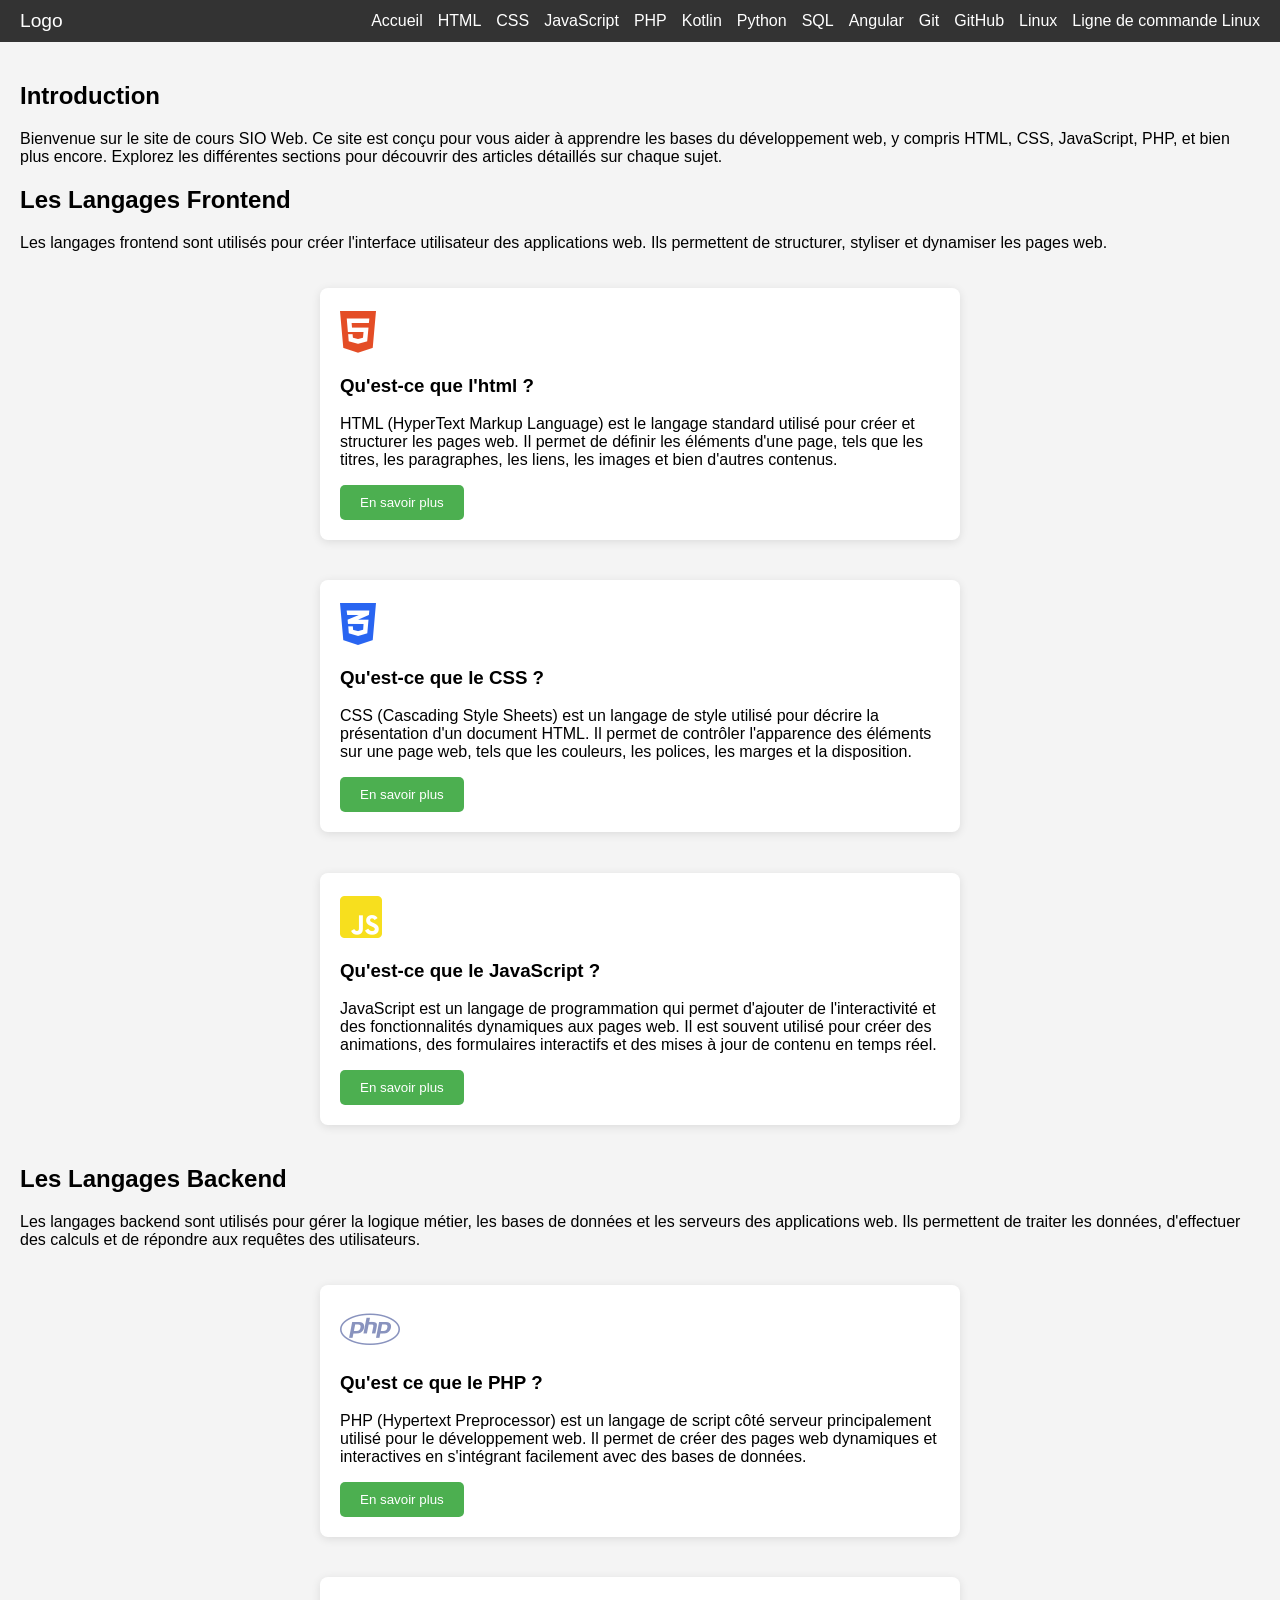
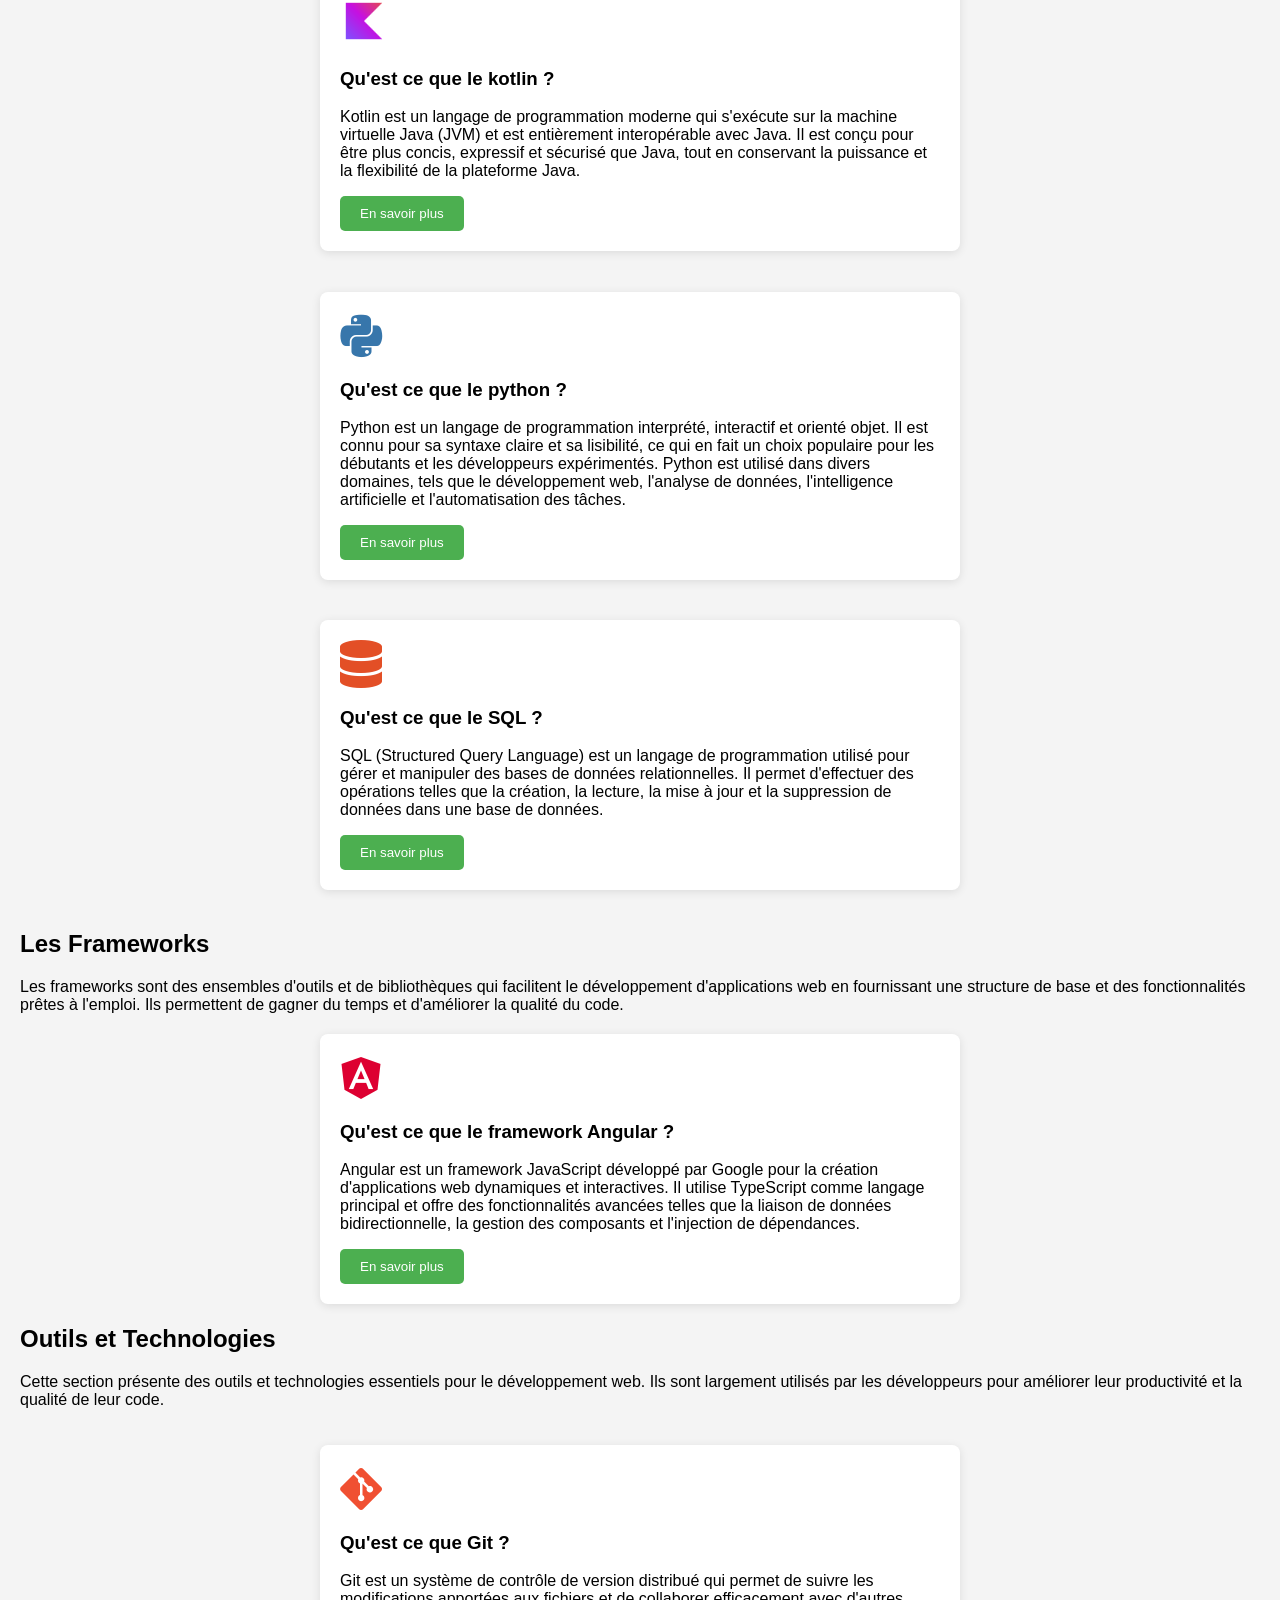
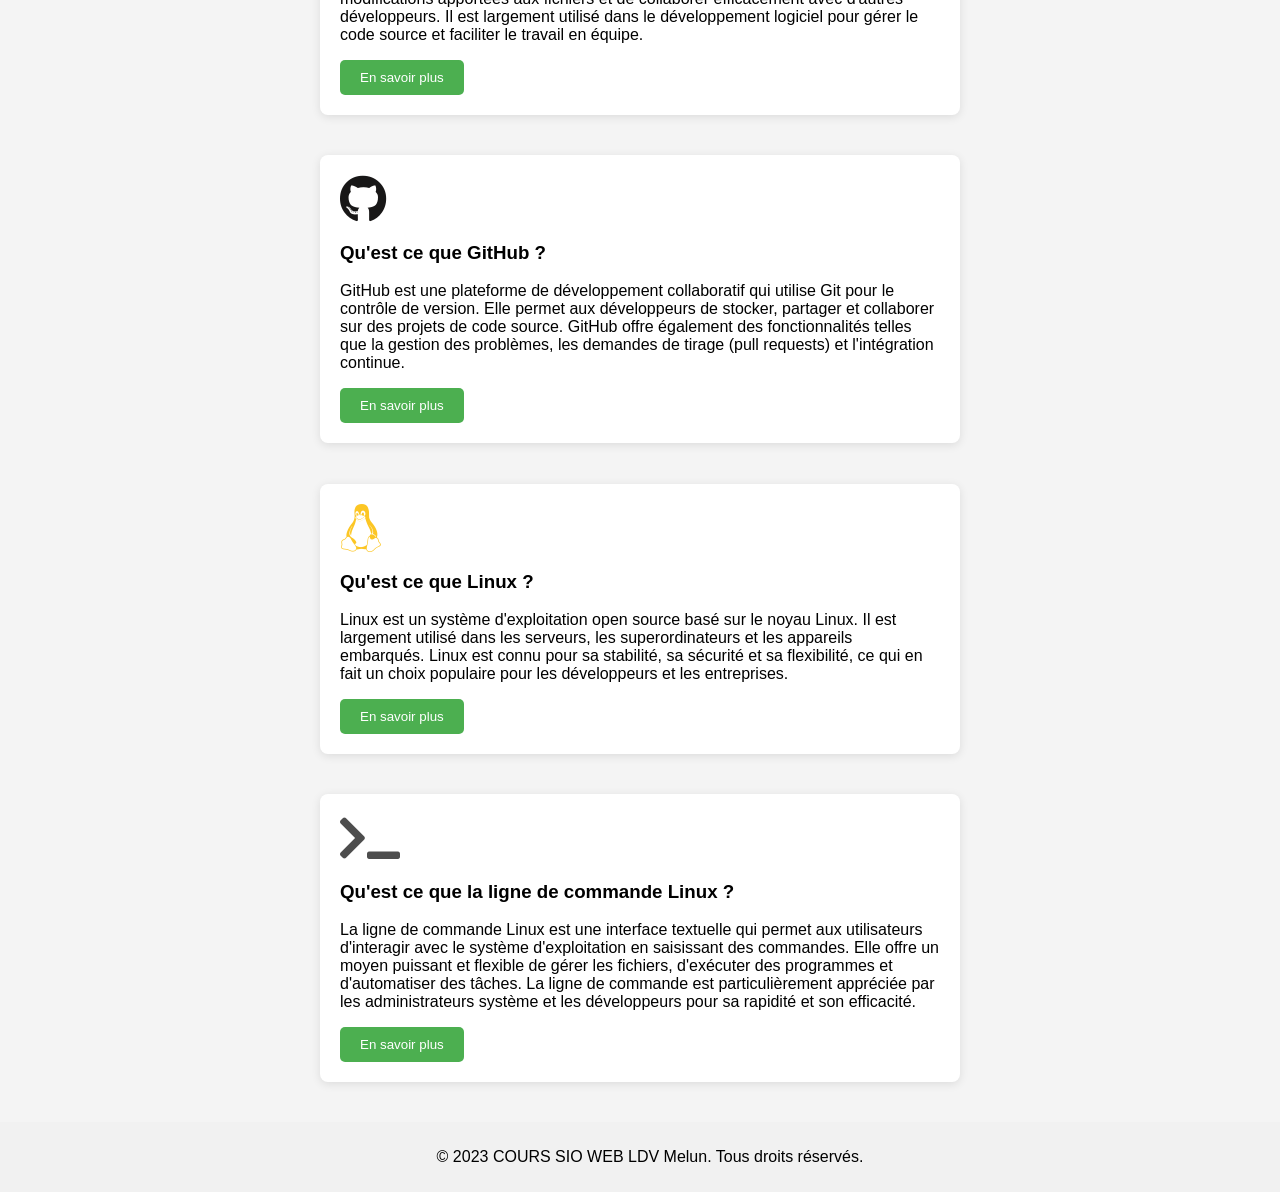
<file: index.html>
<!DOCTYPE html>

<html lang="fr">
  <head>
    <!-- commentaires en html : avec win CTRL + / en linux CTRL+SHIFT+/ (/ à droite de la barre d'espace)-->
    <!--
    le header: 
    Ce composant représente l'en-tête principal de l'application. 
    Il inclut généralement le logo, la navigation principale, et éventuellement des actions utilisateur 
    telles que la connexion ou l'accès au profil. 
    Utilisez ce composant pour afficher les éléments de navigation globaux et renforcer l'identité visuelle de l'application.
-->

    <!--
    <meta charset="UTF-8" /> :
    Définit l'encodage des caractères du document en UTF-8, ce qui permet d'afficher correctement les caractères spéciaux et internationaux.
-->

    <!--
    <meta name="viewport" content="width=device-width, initial-scale=1.0" /> :
    Permet d'assurer que la page s'affiche correctement sur tous les appareils (responsive design) 
    en adaptant la largeur de la page à celle de l'écran de l'utilisateur.
-->
    <meta charset="UTF-8" />
    <meta name="viewport" content="width=device-width, initial-scale=1.0" />
    <link
      rel="shortcut icon"
      href="img/etudiant-diplome-64.png"
      type="image/x-icon"
    />
    <link
      rel="stylesheet"
      href="https://cdnjs.cloudflare.com/ajax/libs/font-awesome/5.15.4/css/all.min.css"
      integrity="sha512-1ycn6IcaQQ40/MKBW2W4Rhis/DbILU74C1vSrLJxCq57o941Ym01SwNsOMqvEBFlcgUa6xLiPY/NS5R+E6ztJQ=="
      crossorigin="anonymous"
      referrerpolicy="no-referrer"
    />
    <!--
      <link rel="stylesheet" href="style.css" /> :
      Lien vers la feuille de style CSS externe qui contient les styles pour la mise en page et l'apparence du site.
      Cela permet de séparer le contenu HTML de la présentation visuelle.-->
    <link rel="stylesheet" href="css/Global.css" />
    <title>COURS SIO WEB | Éléments technique du BTS SIO</title>
  </head>
  <body>
    <!--
      Le header (<header>) est la section d'en-tête de la page.
      Il contient généralement le titre principal, le logo, et la navigation principale du site.
      Ici, il accueille le titre "Bienvenue sur le site de cours" et le menu de navigation.
    -->
    <header>
      <!--
        La balise <nav> est utilisée pour définir une section de navigation dans le document.
        Elle contient des liens vers les différentes sections du site.
        Ici, elle inclut un logo, un menu de navigation et un menu burger pour les écrans plus petits.-->
      <nav>
        <!--
          La div avec la classe "logo" représente le logo du site.
          Elle peut contenir une image ou du texte qui sert d'identité visuelle pour le site.
          class :
          En CSS, une classe est un sélecteur qui permet d'appliquer des styles à un ou plusieurs éléments HTML portant une même classe. La classe est définie dans le CSS avec un point (.) suivi du nom de la classe.
          id :
          Un identifiant (id) est un sélecteur unique qui permet de cibler un élément HTML spécifique. Contrairement à une classe, un id doit être unique dans le document et est défini dans le CSS avec un dièse (#) suivi du nom de l'id.
          -->
        <div class="logo">Logo</div>
        <div class="menu" id="menu">
          <a href="index.html">Accueil</a>
          <a href="pages/html.html">HTML</a>
          <a href="pages/css.html">CSS</a>
          <a href="pages/javascript.html">JavaScript</a>
          <a href="pages/php.html">PHP</a>
          <a href="pages/kotlin.html">Kotlin</a>
          <a href="pages/python.html">Python</a>
          <a href="pages/sql.html">SQL</a>
          <a href="pages/angular.html">Angular</a>
          <a href="pages/git.html">Git</a>
          <a href="pages/github.html">GitHub</a>
          <a href="pages/linux.html">Linux</a>
          <a href="pages/linuxcommande.html">Ligne de commande Linux</a>
        </div>

        <!--
          La div avec la classe "burger" représente le menu burger, qui est un élément de navigation compact pour les écrans plus petits.

          arial-label="Menu" :
          Attribut utilisé pour fournir une description accessible du menu burger aux technologies d'assistance, comme les lecteurs d'écran.

          aria-expanded="false" : Indique si le menu burger est actuellement ouvert ou fermé.
          role="button" : Indique que cet élément agit comme un bouton interactif.
          tabindex="0" : Permet à l'élément d'être focalisé par le clavier, rendant le menu accessible aux utilisateurs de claviers.
          Ces attributs améliorent l'accessibilité du menu burger pour les utilisateurs de technologies d'assistance.
          -->
        <div
          class="burger"
          id="burger"
          aria-label="Menu"
          aria-expanded="false"
          role="button"
          tabindex="0"
        >
          <!--
            Les <div> à l'intérieur de la classe "burger" représentent les trois barres du menu burger.
            Elles sont stylisées pour ressembler à un hamburger.-->
          <div></div>
          <div></div>
          <div></div>
        </div>
      </nav>
    </header>

    <!--
      Le main (<main>) est la section principale du contenu de la page.
      Il contient les sections et les informations principales que l'utilisateur doit lire ou interagir avec.
      Ici, il inclut une section d'introduction au site.-->
    <main>
      <section>
        <!--
          La section <section> est utilisée pour regrouper des contenus thématiquement liés.
          Ici, elle contient un titre et un paragraphe d'introduction au site.-->
        <h1>Introduction</h1>
        <p>
          Bienvenue sur le site de cours SIO Web. Ce site est conçu pour vous
          aider à apprendre les bases du développement web, y compris HTML, CSS,
          JavaScript, PHP, et bien plus encore. Explorez les différentes
          sections pour découvrir des articles détaillés sur chaque sujet.
        </p>
      </section>
      <!--
        La section suivante contient des articles sur différents sujets liés au développement web.
        Chaque article présente un sujet spécifique avec un titre, une description et un bouton pour en savoir plus.-->
      <section>
        <h2>Les Langages Frontend</h2>
        <p>
          Les langages frontend sont utilisés pour créer l'interface utilisateur
          des applications web. Ils permettent de structurer, styliser et
          dynamiser les pages web.
          <!-- article sur l'html-->
        </p>
        <!--
          Le cumul des classes dans une balise HTML se réfère à la possibilité d'associer plusieurs classes à un même élément en utilisant l'attribut class. Cela permet d'appliquer plusieurs styles ou comportements à cet élément, en combinant différentes classes CSS. -->
        <div class="d-flex wrap">
          <article>
            <i class="fab fa-html5 htmlColor icon"></i>
            <h3>Qu'est-ce que l'html ?</h3>
            <p>
              HTML (HyperText Markup Language) est le langage standard utilisé
              pour créer et structurer les pages web. Il permet de définir les
              éléments d'une page, tels que les titres, les paragraphes, les
              liens, les images et bien d'autres contenus.
            </p>
            <button><a href="pages/html.html">En savoir plus</a></button>
          </article>
          <!-- article sur le css-->
          <article>
            <i class="fab fa-css3-alt cssColor icon"></i>
            <h3>Qu'est-ce que le CSS ?</h3>
            <p>
              CSS (Cascading Style Sheets) est un langage de style utilisé pour
              décrire la présentation d'un document HTML. Il permet de contrôler
              l'apparence des éléments sur une page web, tels que les couleurs,
              les polices, les marges et la disposition.
            </p>
            <button><a href="pages/css.html">En savoir plus</a></button>
          </article>
          <!-- article sur le javascript-->
          <article>
            <i class="fab fa-js-square jsColor icon"></i>
            <h3>Qu'est-ce que le JavaScript ?</h3>
            <p>
              JavaScript est un langage de programmation qui permet d'ajouter de
              l'interactivité et des fonctionnalités dynamiques aux pages web.
              Il est souvent utilisé pour créer des animations, des formulaires
              interactifs et des mises à jour de contenu en temps réel.
            </p>
            <button><a href="pages/javascript.html">En savoir plus</a></button>
          </article>
        </div>
        <h2>Les Langages Backend</h2>
        <p>
          Les langages backend sont utilisés pour gérer la logique métier, les
          bases de données et les serveurs des applications web. Ils permettent
          de traiter les données, d'effectuer des calculs et de répondre aux
          requêtes des utilisateurs.
        </p>
        <div class="d-flex wrap">
          <!-- article sur le php-->
          <article>
            <i class="fab fa-php phpColor icon"></i>
            <h3>Qu'est ce que le PHP ?</h3>
            <p>
              PHP (Hypertext Preprocessor) est un langage de script côté serveur
              principalement utilisé pour le développement web. Il permet de
              créer des pages web dynamiques et interactives en s'intégrant
              facilement avec des bases de données.
            </p>
            <button><a href="pages/php.html">En savoir plus</a></button>
          </article>
          <!-- article sur le kotlin-->
          <article>
            <div>
              <img src="img/Kotlin.png" alt="Kotlin Logo" class="kotlinLogo" />
            </div>
            <h3>Qu'est ce que le kotlin ?</h3>
            <p>
              Kotlin est un langage de programmation moderne qui s'exécute sur
              la machine virtuelle Java (JVM) et est entièrement interopérable
              avec Java. Il est conçu pour être plus concis, expressif et
              sécurisé que Java, tout en conservant la puissance et la
              flexibilité de la plateforme Java.
            </p>
            <button><a href="pages/kotlin.html">En savoir plus</a></button>
          </article>
          <!-- article sur le python-->
          <article>
            <i class="fab fa-python pythonColor icon"></i>
            <h3>Qu'est ce que le python ?</h3>
            <p>
              Python est un langage de programmation interprété, interactif et
              orienté objet. Il est connu pour sa syntaxe claire et sa
              lisibilité, ce qui en fait un choix populaire pour les débutants
              et les développeurs expérimentés. Python est utilisé dans divers
              domaines, tels que le développement web, l'analyse de données,
              l'intelligence artificielle et l'automatisation des tâches.
            </p>
            <button><a href="pages/python.html">En savoir plus</a></button>
          </article>
          <!-- article sur le SQL-->
          <article>
            <i class="fas fa-database sqlColor icon"></i>
            <h3>Qu'est ce que le SQL ?</h3>
            <p>
              SQL (Structured Query Language) est un langage de programmation
              utilisé pour gérer et manipuler des bases de données
              relationnelles. Il permet d'effectuer des opérations telles que la
              création, la lecture, la mise à jour et la suppression de données
              dans une base de données.
            </p>
            <button><a href="pages/sql.html">En savoir plus</a></button>
          </article>
        </div>
      </section>
      <!--
        La section suivante présente les frameworks, avec un bref aperçu et un lien pour en savoir plus.
      -->
      <section>
        <h2>Les Frameworks</h2>
        <p>
          Les frameworks sont des ensembles d'outils et de bibliothèques qui
          facilitent le développement d'applications web en fournissant une
          structure de base et des fonctionnalités prêtes à l'emploi. Ils
          permettent de gagner du temps et d'améliorer la qualité du code.
        </p>
        <article>
          <i class="fab fa-angular angularColor icon"></i>
          <h3>Qu'est ce que le framework Angular ?</h3>
          <p>
            Angular est un framework JavaScript développé par Google pour la
            création d'applications web dynamiques et interactives. Il utilise
            TypeScript comme langage principal et offre des fonctionnalités
            avancées telles que la liaison de données bidirectionnelle, la
            gestion des composants et l'injection de dépendances.
          </p>
          <button><a href="pages/angular.html">En savoir plus</a></button>
        </article>
      </section>
      <!--
        La section suivante présente des outils et technologies essentiels pour le développement web.
        Chaque article fournit une brève description et un lien pour en savoir plus.
      -->
      <section>
        <h2>Outils et Technologies</h2>
        <p>
          Cette section présente des outils et technologies essentiels pour le
          développement web. Ils sont largement utilisés par les développeurs
          pour améliorer leur productivité et la qualité de leur code.
        </p>
        <div class="d-flex wrap">
          <!-- article sur Git-->
          <article>
            <i class="fab fa-git-alt gitColor icon"></i>
            <h3>Qu'est ce que Git ?</h3>
            <p>
              Git est un système de contrôle de version distribué qui permet de
              suivre les modifications apportées aux fichiers et de collaborer
              efficacement avec d'autres développeurs. Il est largement utilisé
              dans le développement logiciel pour gérer le code source et
              faciliter le travail en équipe.
            </p>
            <button><a href="pages/git.html">En savoir plus</a></button>
          </article>
          <!-- article sur GitHub-->
          <article>
            <i class="fab fa-github githubColor icon"></i>
            <h3>Qu'est ce que GitHub ?</h3>
            <p>
              GitHub est une plateforme de développement collaboratif qui
              utilise Git pour le contrôle de version. Elle permet aux
              développeurs de stocker, partager et collaborer sur des projets de
              code source. GitHub offre également des fonctionnalités telles que
              la gestion des problèmes, les demandes de tirage (pull requests)
              et l'intégration continue.
            </p>
            <button><a href="pages/github.html">En savoir plus</a></button>
          </article>

          <!-- article sur linux-->
          <article>
            <i class="fab fa-linux linuxColor icon"></i>
            <h3>Qu'est ce que Linux ?</h3>
            <p>
              Linux est un système d'exploitation open source basé sur le noyau
              Linux. Il est largement utilisé dans les serveurs, les
              superordinateurs et les appareils embarqués. Linux est connu pour
              sa stabilité, sa sécurité et sa flexibilité, ce qui en fait un
              choix populaire pour les développeurs et les entreprises.
            </p>
            <button><a href="pages/linux.html">En savoir plus</a></button>
          </article>
          <!-- article sur ligne de commande linux-->
          <article>
            <i class="fas fa-terminal terminalColor icon"></i>
            <h3>Qu'est ce que la ligne de commande Linux ?</h3>
            <p>
              La ligne de commande Linux est une interface textuelle qui permet
              aux utilisateurs d'interagir avec le système d'exploitation en
              saisissant des commandes. Elle offre un moyen puissant et flexible
              de gérer les fichiers, d'exécuter des programmes et d'automatiser
              des tâches. La ligne de commande est particulièrement appréciée
              par les administrateurs système et les développeurs pour sa
              rapidité et son efficacité.
            </p>
            <button>
              <a href="pages/linuxcommande.html">En savoir plus</a>
            </button>
          </article>
        </div>
      </section>
    </main>
    <!--
      Le footer (<footer>) est la section de pied de page de la page.
      Il contient généralement des informations supplémentaires comme les droits d'auteur, les liens vers les politiques de confidentialité, etc.
      Ici, il affiche un message de droits d'auteur.
    -->
    <footer>
      <p>&copy; 2023 COURS SIO WEB LDV Melun. Tous droits réservés.</p>
    </footer>
    <!-- script en bas de page aprés le footer-->
    <script src="js/main.js"></script>
  </body>
</html>
</file>
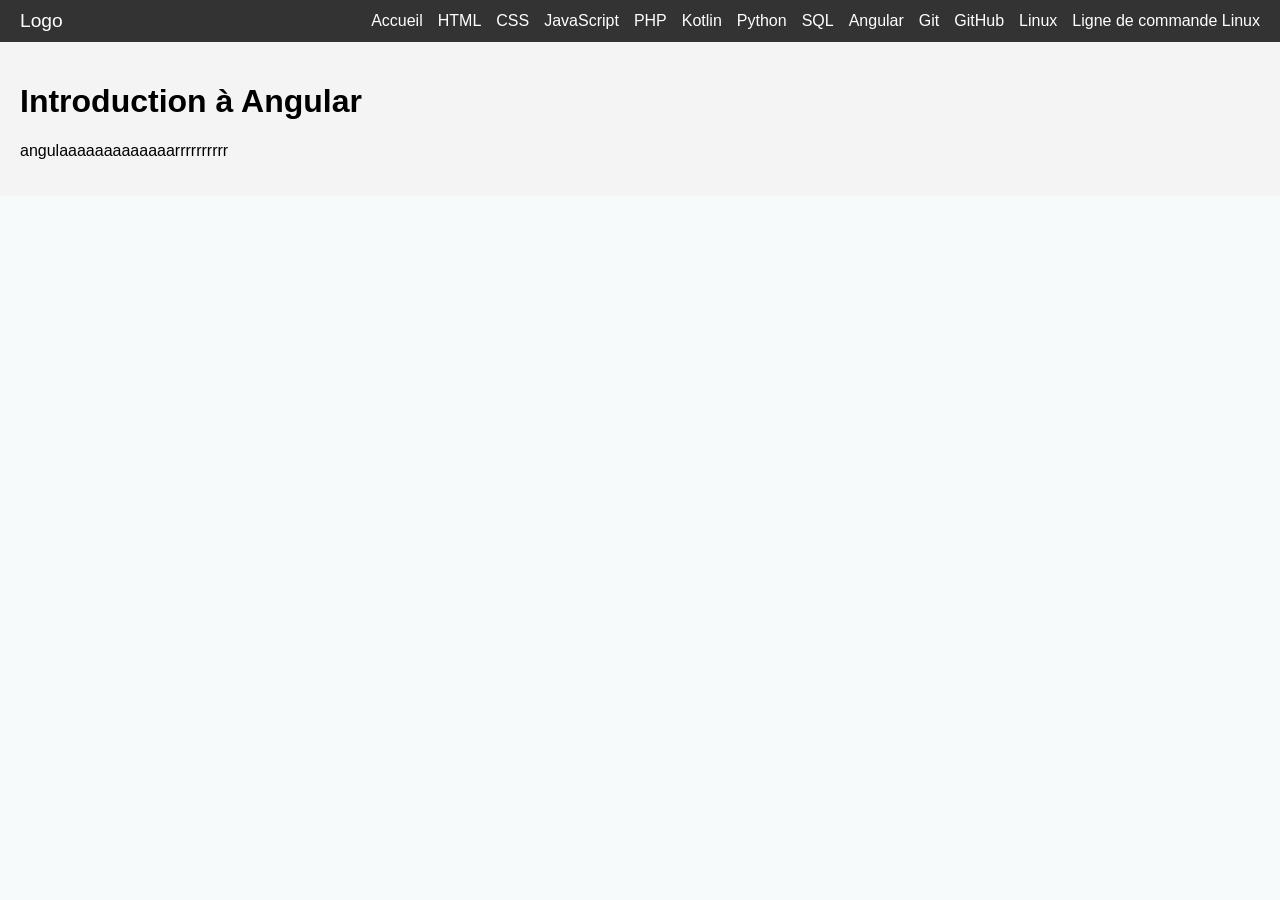
<file: pages/angular.html>
<!DOCTYPE html>
<html lang="en">
<head>
    <meta charset="UTF-8" />
    <meta name="viewport" content="width=device-width, initial-scale=1.0" />
    <link rel="stylesheet" href="../css/Global.css" />
    <title>COURS SIO WEB | HTML</title>
  </head>
  <body>
    <!-- En-tête de la page -->
    <header>
      <nav>
        <div class="logo">Logo</div>
        <div class="menu" id="menu">
          <a href="../index.html">Accueil</a>
          <a href="html.html">HTML</a>
          <a href="css.html">CSS</a>
          <a href="javascript.html">JavaScript</a>
          <a href="php.html">PHP</a>
          <a href="kotlin.html">Kotlin</a>
          <a href="python.html">Python</a>
          <a href="sql.html">SQL</a>
          <a href="angular.html">Angular</a>
          <a href="git.html">Git</a>
          <a href="github.html">GitHub</a>
          <a href="linux.html">Linux</a>
          <a href="linux_command_line.html">Ligne de commande Linux</a>
        </div>
        <div
          class="burger"
          id="burger"
          aria-label="Menu"
          aria-expanded="false"
          role="button"
          tabindex="0"
        >
          <div></div>
          <div></div>
          <div></div>
        </div>
      </nav>
    </header>
    <main>
      <h1>Introduction à Angular</h1>
    <p>angulaaaaaaaaaaaaarrrrrrrrrr</p>
</body>
</html>
</file>
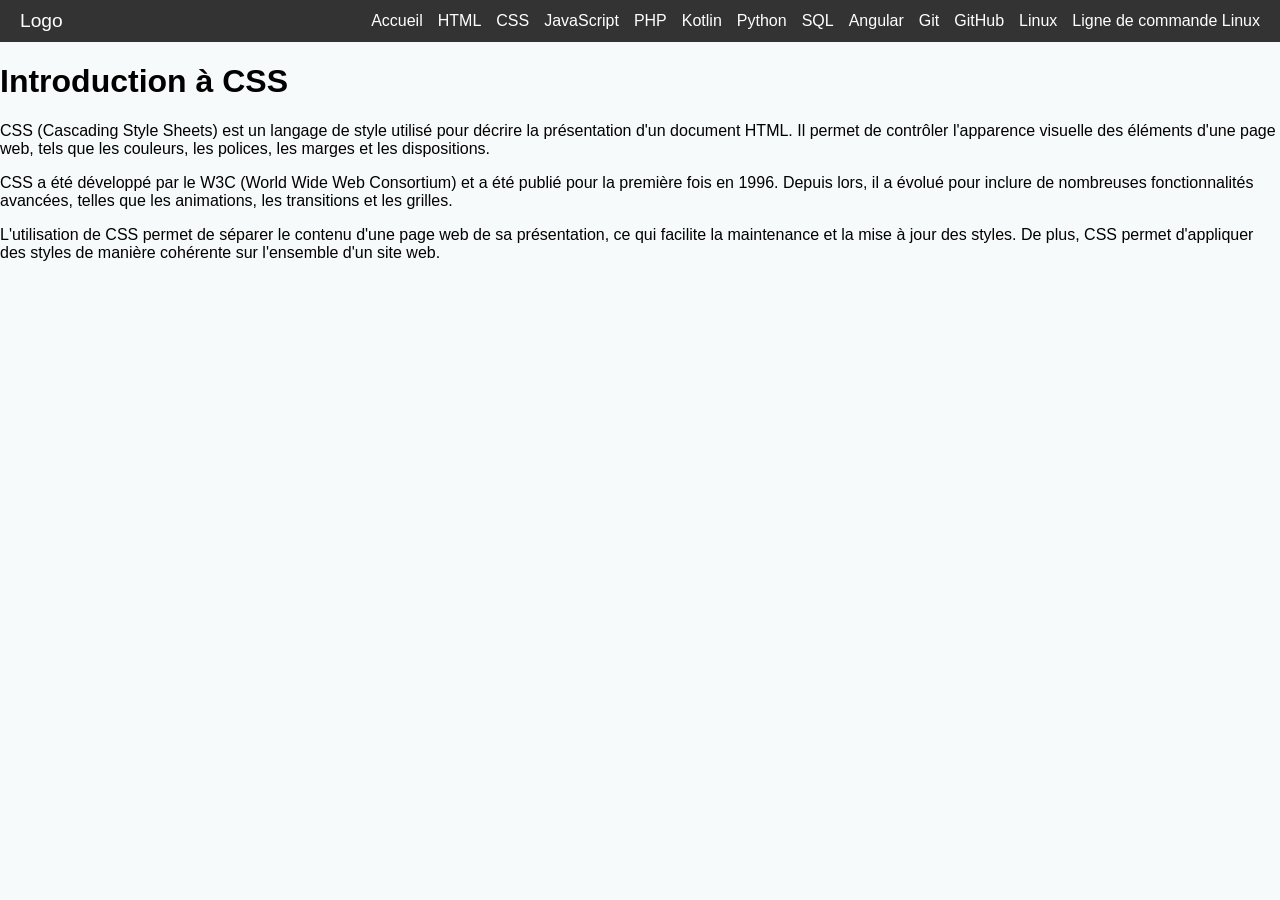
<file: pages/css.html>
<!DOCTYPE html>
<html lang="en">
  <head>
    <meta charset="UTF-8" />
    <meta name="viewport" content="width=device-width, initial-scale=1.0" />
    <link rel="stylesheet" href="../css/Global.css" />
    <title>COURS SIO WEB | HTML</title>
  </head>
  <body>
    <!-- En-tête de la page -->
    <header>
      <nav>
        <div class="logo">Logo</div>
        <div class="menu" id="menu">
          <a href="../index.html">Accueil</a>
          <a href="html.html">HTML</a>
          <a href="css.html">CSS</a>
          <a href="javascript.html">JavaScript</a>
          <a href="php.html">PHP</a>
          <a href="kotlin.html">Kotlin</a>
          <a href="python.html">Python</a>
          <a href="sql.html">SQL</a>
          <a href="angular.html">Angular</a>
          <a href="git.html">Git</a>
          <a href="github.html">GitHub</a>
          <a href="linux.html">Linux</a>
          <a href="linux_command_line.html">Ligne de commande Linux</a>
        </div>
        <div
          class="burger"
          id="burger"
          aria-label="Menu"
          aria-expanded="false"
          role="button"
          tabindex="0"
        >
          <div></div>
          <div></div>
          <div></div>
        </div>
      </nav>
    </header>
    <h1>Introduction à CSS</h1>
    <p>
      CSS (Cascading Style Sheets) est un langage de style utilisé pour décrire
      la présentation d'un document HTML. Il permet de contrôler l'apparence
      visuelle des éléments d'une page web, tels que les couleurs, les polices,
      les marges et les dispositions.
    </p>
    <p>
      CSS a été développé par le W3C (World Wide Web Consortium) et a été publié
      pour la première fois en 1996. Depuis lors, il a évolué pour inclure de
      nombreuses fonctionnalités avancées, telles que les animations, les
      transitions et les grilles.
    </p>
    <p>
      L'utilisation de CSS permet de séparer le contenu d'une page web de sa
      présentation, ce qui facilite la maintenance et la mise à jour des styles.
      De plus, CSS permet d'appliquer des styles de manière cohérente sur
      l'ensemble d'un site web.
    </p>
  </body>
</html>
</file>
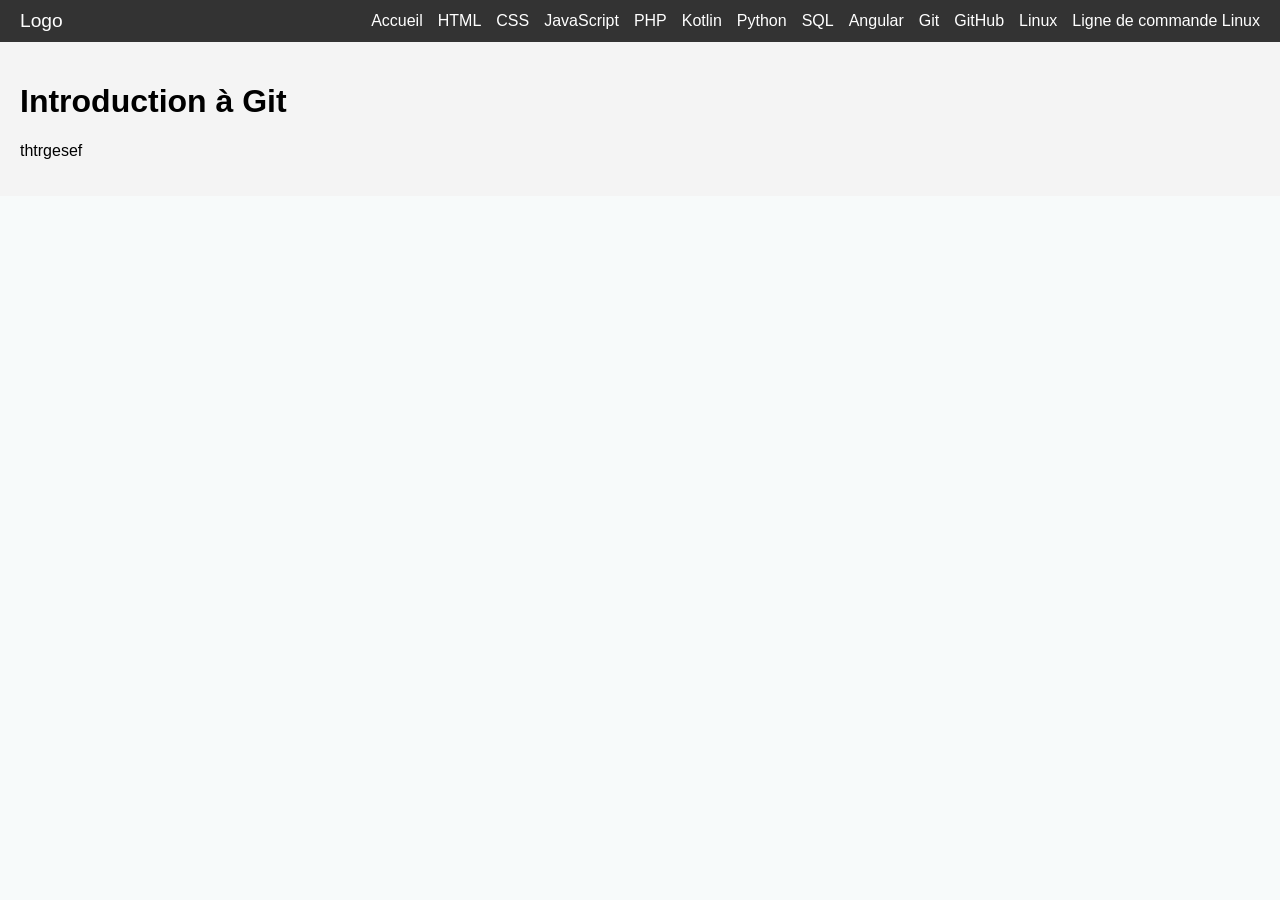
<file: pages/git.html>
<!DOCTYPE html>
<html lang="en">
<head>
    <meta charset="UTF-8" />
    <meta name="viewport" content="width=device-width, initial-scale=1.0" />
    <link rel="stylesheet" href="../css/Global.css" />
    <title>COURS SIO WEB | HTML</title>
  </head>
  <body>
    <!-- En-tête de la page -->
    <header>
      <nav>
        <div class="logo">Logo</div>
        <div class="menu" id="menu">
          <a href="../index.html">Accueil</a>
          <a href="html.html">HTML</a>
          <a href="css.html">CSS</a>
          <a href="javascript.html">JavaScript</a>
          <a href="php.html">PHP</a>
          <a href="kotlin.html">Kotlin</a>
          <a href="python.html">Python</a>
          <a href="sql.html">SQL</a>
          <a href="angular.html">Angular</a>
          <a href="git.html">Git</a>
          <a href="github.html">GitHub</a>
          <a href="linux.html">Linux</a>
          <a href="linux_command_line.html">Ligne de commande Linux</a>
        </div>
        <div
          class="burger"
          id="burger"
          aria-label="Menu"
          aria-expanded="false"
          role="button"
          tabindex="0"
        >
          <div></div>
          <div></div>
          <div></div>
        </div>
      </nav>
    </header>
    <main>
      <h1>Introduction à Git</h1>
    <p>thtrgesef</p>
</body>
</html>
</file>
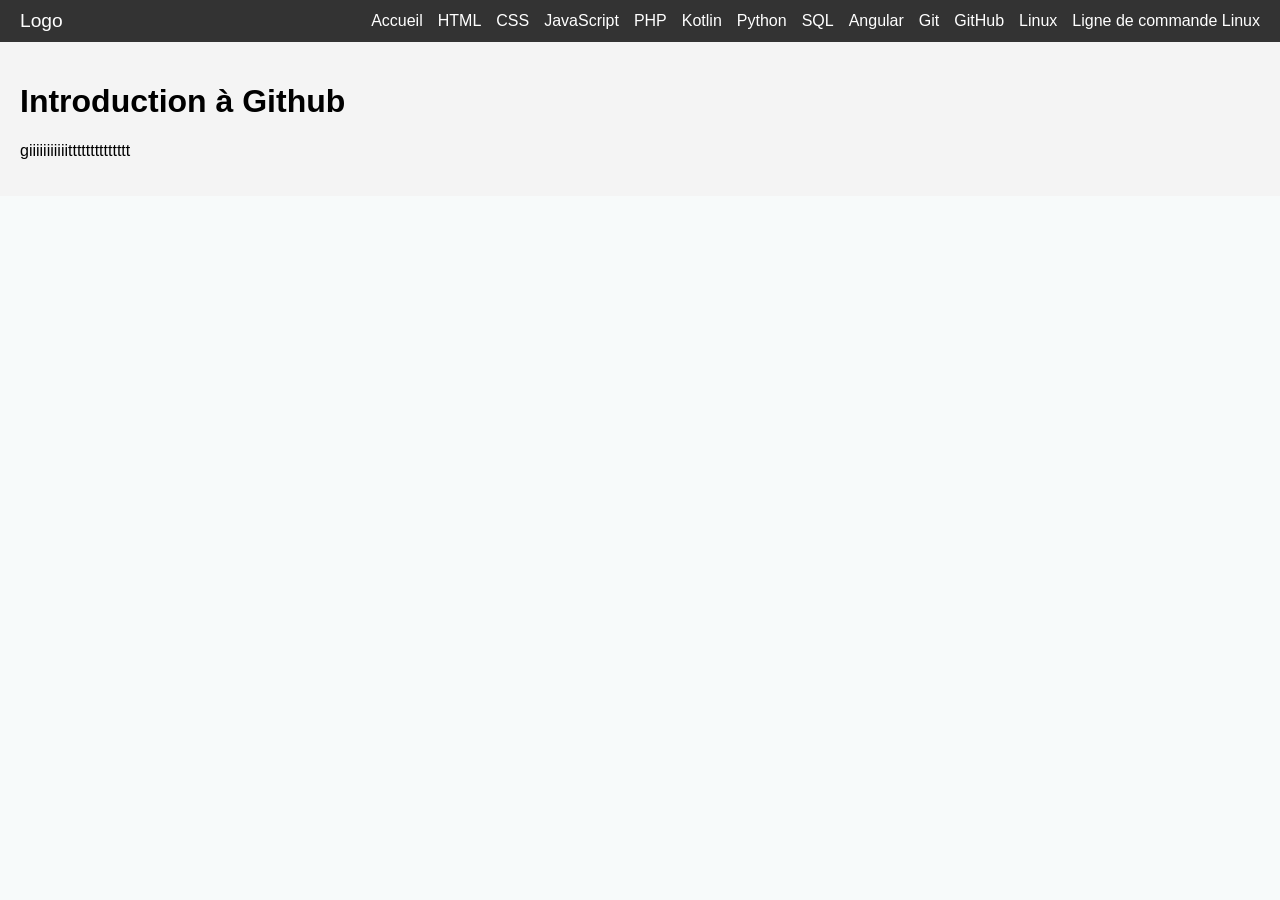
<file: pages/github.html>
<!DOCTYPE html>
<html lang="en">
<head>
    <meta charset="UTF-8" />
    <meta name="viewport" content="width=device-width, initial-scale=1.0" />
    <link rel="stylesheet" href="../css/Global.css" />
    <title>COURS SIO WEB | HTML</title>
  </head>
  <body>
    <!-- En-tête de la page -->
    <header>
      <nav>
        <div class="logo">Logo</div>
        <div class="menu" id="menu">
          <a href="../index.html">Accueil</a>
          <a href="html.html">HTML</a>
          <a href="css.html">CSS</a>
          <a href="javascript.html">JavaScript</a>
          <a href="php.html">PHP</a>
          <a href="kotlin.html">Kotlin</a>
          <a href="python.html">Python</a>
          <a href="sql.html">SQL</a>
          <a href="angular.html">Angular</a>
          <a href="git.html">Git</a>
          <a href="github.html">GitHub</a>
          <a href="linux.html">Linux</a>
          <a href="linux_command_line.html">Ligne de commande Linux</a>
        </div>
        <div
          class="burger"
          id="burger"
          aria-label="Menu"
          aria-expanded="false"
          role="button"
          tabindex="0"
        >
          <div></div>
          <div></div>
          <div></div>
        </div>
      </nav>
    </header>
    <main>
      <h1>Introduction à Github</h1>
    <p>giiiiiiiiiiitttttttttttttt</p>
</body>
</html>
</file>
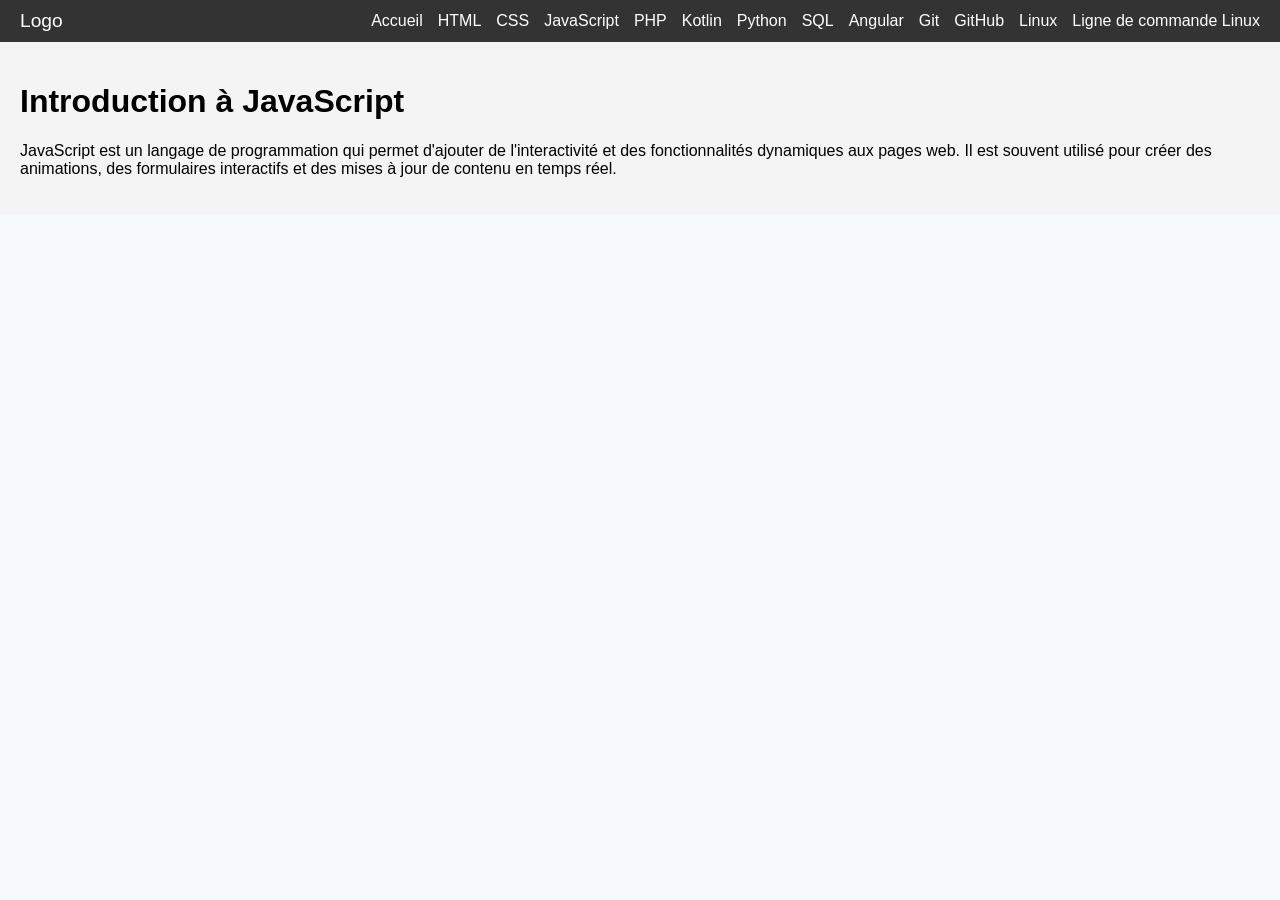
<file: pages/javascript.html>
<!DOCTYPE html>
<html lang="en">
<head>
    <meta charset="UTF-8">
    <meta name="viewport" content="width=device-width, initial-scale=1.0">
    <title>Document</title>
</head>
<body>
    <head>
    <meta charset="UTF-8" />
    <meta name="viewport" content="width=device-width, initial-scale=1.0" />
    <link rel="stylesheet" href="../css/Global.css" />
    <title>COURS SIO WEB | HTML</title>
  </head>
  <body>
    <!-- En-tête de la page -->
    <header>
      <nav>
        <div class="logo">Logo</div>
        <div class="menu" id="menu">
          <a href="../index.html">Accueil</a>
          <a href="html.html">HTML</a>
          <a href="css.html">CSS</a>
          <a href="javascript.html">JavaScript</a>
          <a href="php.html">PHP</a>
          <a href="kotlin.html">Kotlin</a>
          <a href="python.html">Python</a>
          <a href="sql.html">SQL</a>
          <a href="angular.html">Angular</a>
          <a href="git.html">Git</a>
          <a href="github.html">GitHub</a>
          <a href="linux.html">Linux</a>
          <a href="linux_command_line.html">Ligne de commande Linux</a>
        </div>
        <div
          class="burger"
          id="burger"
          aria-label="Menu"
          aria-expanded="false"
          role="button"
          tabindex="0"
        >
          <div></div>
          <div></div>
          <div></div>
        </div>
      </nav>
    </header>
    <main>
      <h1>Introduction à JavaScript</h1>
    <p>JavaScript est un langage de programmation qui permet d'ajouter de l'interactivité et des fonctionnalités dynamiques aux pages web. Il est souvent utilisé pour créer des animations, des formulaires interactifs et des mises à jour de contenu en temps réel.</p>
</body>
</html>
</file>
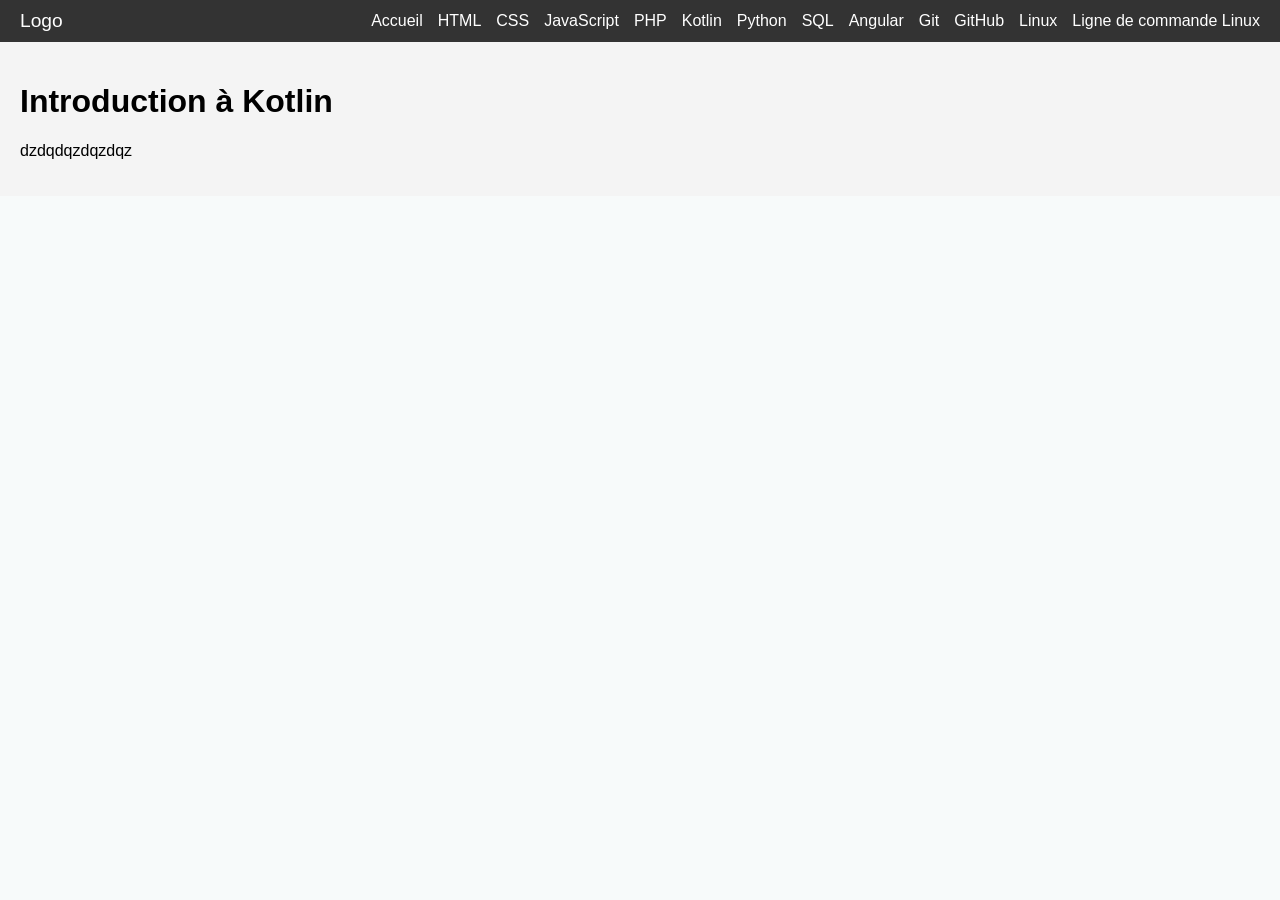
<file: pages/kotlin.html>
<!DOCTYPE html>
<html lang="en">
<head>
    <meta charset="UTF-8" />
    <meta name="viewport" content="width=device-width, initial-scale=1.0" />
    <link rel="stylesheet" href="../css/Global.css" />
    <title>COURS SIO WEB | HTML</title>
  </head>
  <body>
    <!-- En-tête de la page -->
    <header>
      <nav>
        <div class="logo">Logo</div>
        <div class="menu" id="menu">
          <a href="../index.html">Accueil</a>
          <a href="html.html">HTML</a>
          <a href="css.html">CSS</a>
          <a href="javascript.html">JavaScript</a>
          <a href="php.html">PHP</a>
          <a href="kotlin.html">Kotlin</a>
          <a href="python.html">Python</a>
          <a href="sql.html">SQL</a>
          <a href="angular.html">Angular</a>
          <a href="git.html">Git</a>
          <a href="github.html">GitHub</a>
          <a href="linux.html">Linux</a>
          <a href="linux_command_line.html">Ligne de commande Linux</a>
        </div>
        <div
          class="burger"
          id="burger"
          aria-label="Menu"
          aria-expanded="false"
          role="button"
          tabindex="0"
        >
          <div></div>
          <div></div>
          <div></div>
        </div>
      </nav>
    </header>
    <main>
      <h1>Introduction à Kotlin</h1>
    <p>dzdqdqzdqzdqz</p>
</body>
</html>
</file>
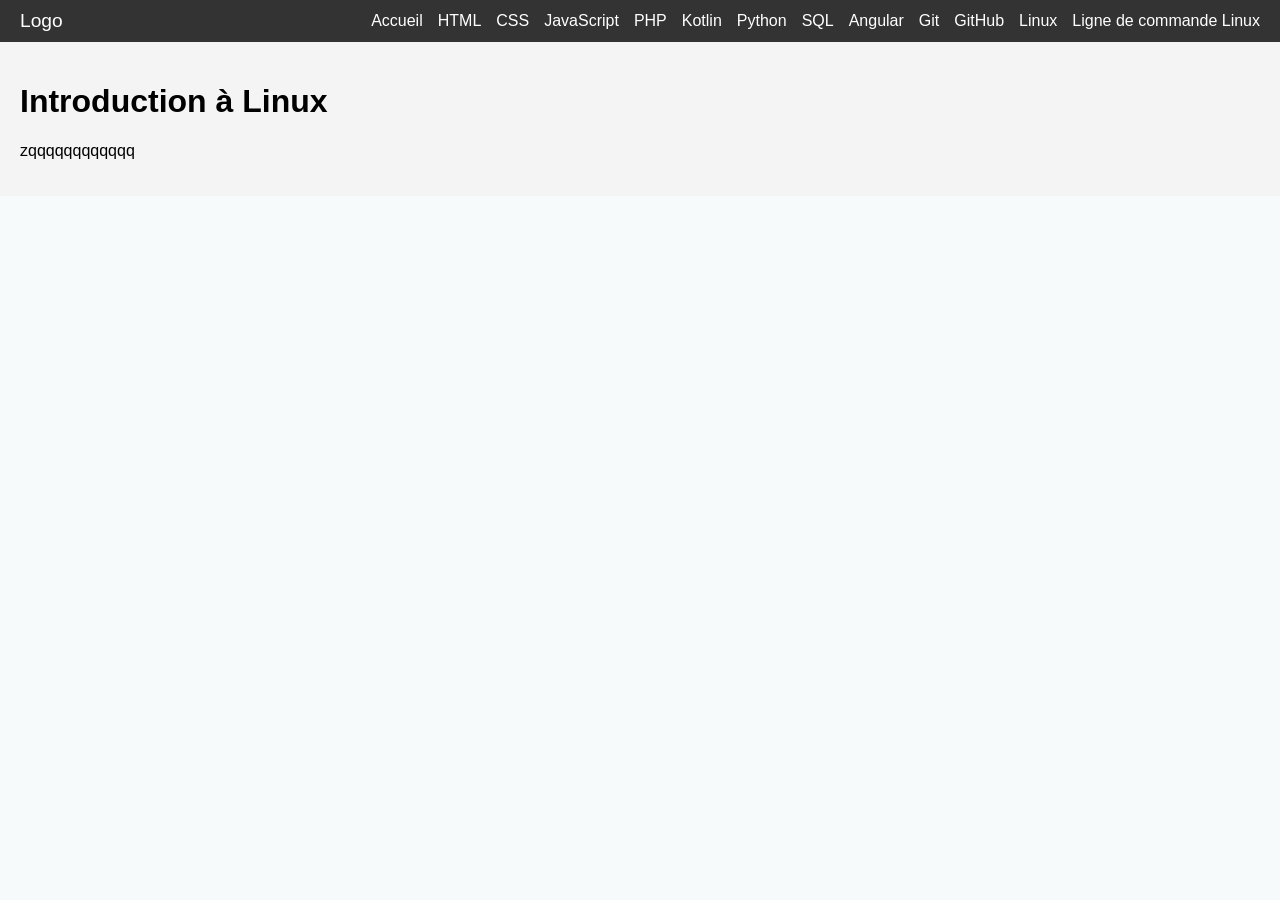
<file: pages/linux.html>
<!DOCTYPE html>
<html lang="en">
<head>
    <meta charset="UTF-8" />
    <meta name="viewport" content="width=device-width, initial-scale=1.0" />
    <link rel="stylesheet" href="../css/Global.css" />
    <title>COURS SIO WEB | HTML</title>
  </head>
  <body>
    <!-- En-tête de la page -->
    <header>
      <nav>
        <div class="logo">Logo</div>
        <div class="menu" id="menu">
          <a href="../index.html">Accueil</a>
          <a href="html.html">HTML</a>
          <a href="css.html">CSS</a>
          <a href="javascript.html">JavaScript</a>
          <a href="php.html">PHP</a>
          <a href="kotlin.html">Kotlin</a>
          <a href="python.html">Python</a>
          <a href="sql.html">SQL</a>
          <a href="angular.html">Angular</a>
          <a href="git.html">Git</a>
          <a href="github.html">GitHub</a>
          <a href="linux.html">Linux</a>
          <a href="linux_command_line.html">Ligne de commande Linux</a>
        </div>
        <div
          class="burger"
          id="burger"
          aria-label="Menu"
          aria-expanded="false"
          role="button"
          tabindex="0"
        >
          <div></div>
          <div></div>
          <div></div>
        </div>
      </nav>
    </header>
    <main>
      <h1>Introduction à Linux</h1>
    <p>zqqqqqqqqqqqq</p>
</body>
</html>
</file>
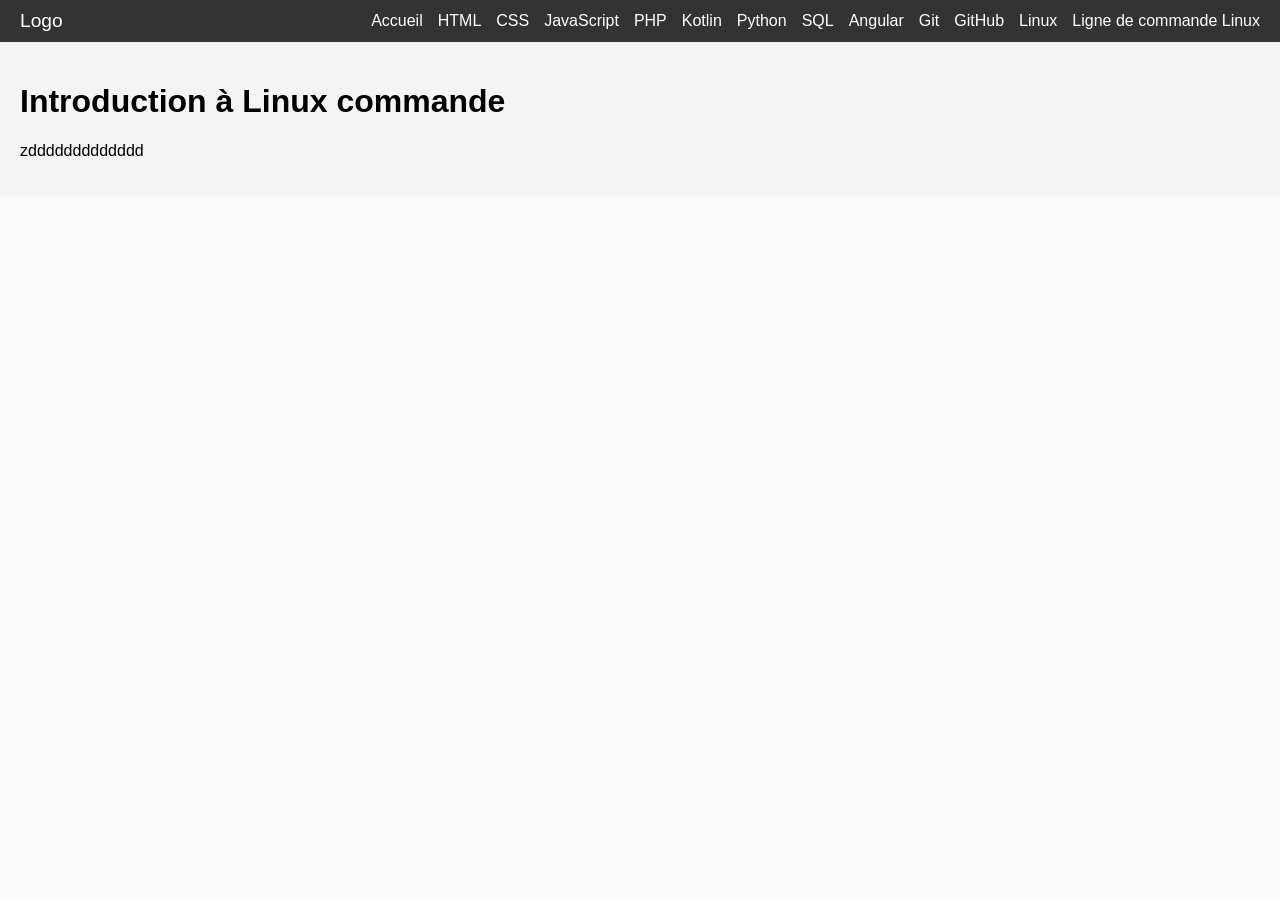
<file: pages/linuxcommande.html>
<!DOCTYPE html>
<html lang="en">
<head>
    <meta charset="UTF-8" />
    <meta name="viewport" content="width=device-width, initial-scale=1.0" />
    <link rel="stylesheet" href="../css/Global.css" />
    <title>COURS SIO WEB | HTML</title>
  </head>
  <body>
    <!-- En-tête de la page -->
    <header>
      <nav>
        <div class="logo">Logo</div>
        <div class="menu" id="menu">
          <a href="../index.html">Accueil</a>
          <a href="html.html">HTML</a>
          <a href="css.html">CSS</a>
          <a href="javascript.html">JavaScript</a>
          <a href="php.html">PHP</a>
          <a href="kotlin.html">Kotlin</a>
          <a href="python.html">Python</a>
          <a href="sql.html">SQL</a>
          <a href="angular.html">Angular</a>
          <a href="git.html">Git</a>
          <a href="github.html">GitHub</a>
          <a href="linux.html">Linux</a>
          <a href="linux_command_line.html">Ligne de commande Linux</a>
        </div>
        <div
          class="burger"
          id="burger"
          aria-label="Menu"
          aria-expanded="false"
          role="button"
          tabindex="0"
        >
          <div></div>
          <div></div>
          <div></div>
        </div>
      </nav>
    </header>
    <main>
      <h1>Introduction à Linux commande</h1>
    <p>zddddddddddddd</p>
</body>
</html>
</file>
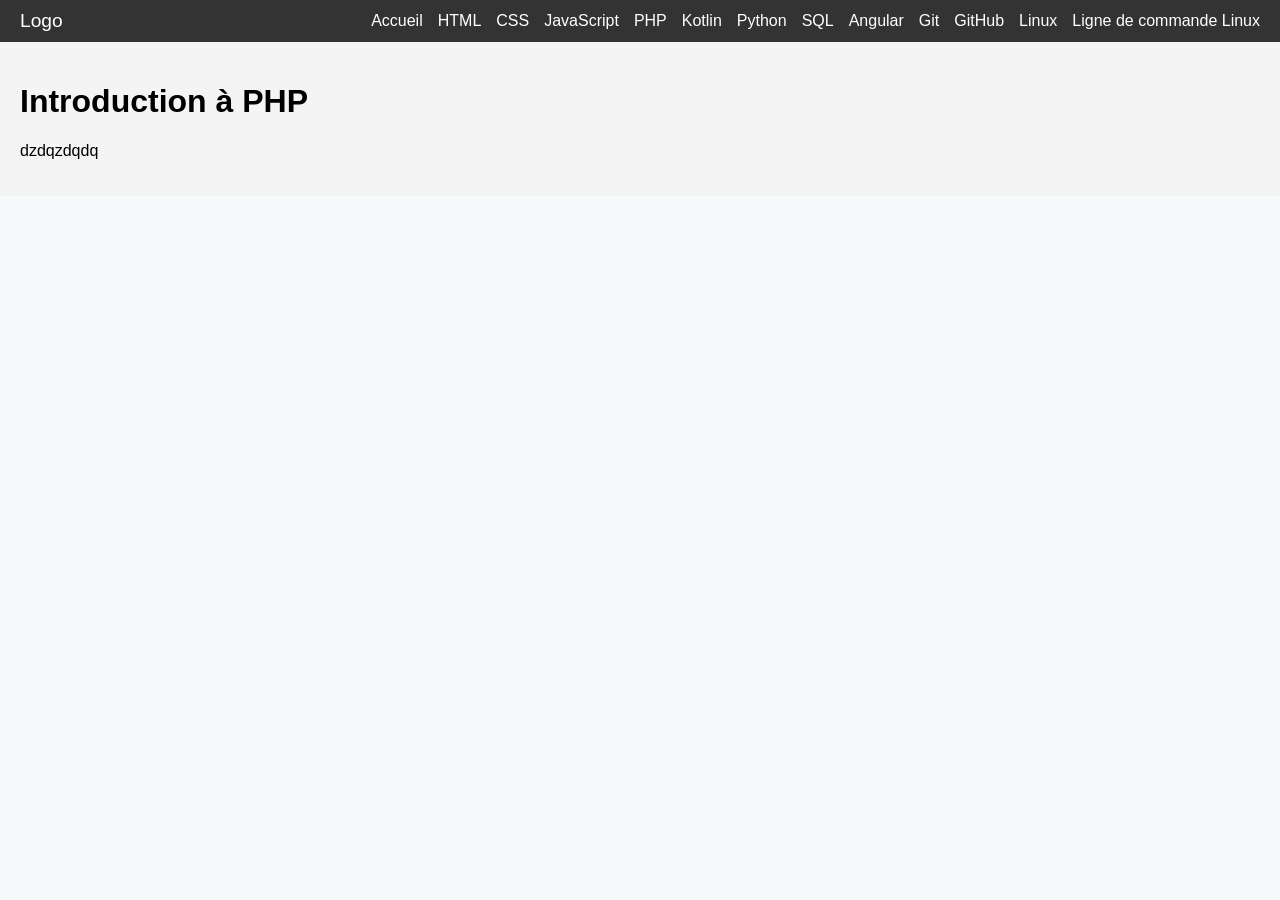
<file: pages/php.html>
<!DOCTYPE html>
<html lang="en">
<head>
    <meta charset="UTF-8" />
    <meta name="viewport" content="width=device-width, initial-scale=1.0" />
    <link rel="stylesheet" href="../css/Global.css" />
    <title>COURS SIO WEB | HTML</title>
  </head>
  <body>
    <!-- En-tête de la page -->
    <header>
      <nav>
        <div class="logo">Logo</div>
        <div class="menu" id="menu">
          <a href="../index.html">Accueil</a>
          <a href="html.html">HTML</a>
          <a href="css.html">CSS</a>
          <a href="javascript.html">JavaScript</a>
          <a href="php.html">PHP</a>
          <a href="kotlin.html">Kotlin</a>
          <a href="python.html">Python</a>
          <a href="sql.html">SQL</a>
          <a href="angular.html">Angular</a>
          <a href="git.html">Git</a>
          <a href="github.html">GitHub</a>
          <a href="linux.html">Linux</a>
          <a href="linux_command_line.html">Ligne de commande Linux</a>
        </div>
        <div
          class="burger"
          id="burger"
          aria-label="Menu"
          aria-expanded="false"
          role="button"
          tabindex="0"
        >
          <div></div>
          <div></div>
          <div></div>
        </div>
      </nav>
    </header>
    <main>
      <h1>Introduction à PHP</h1>
    <p>dzdqzdqdq</p>
</body>
</html>
</file>
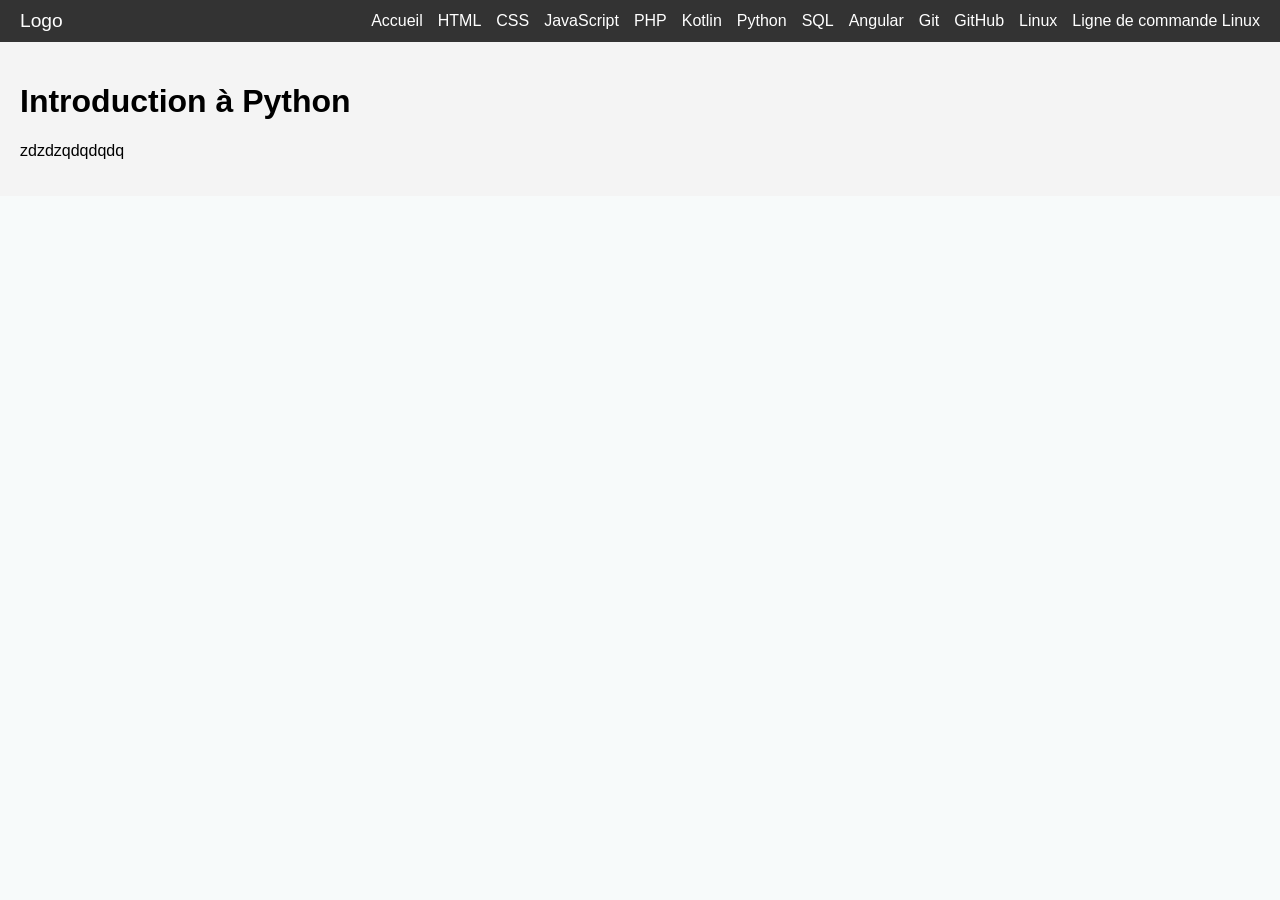
<file: pages/python.html>
<!DOCTYPE html>
<html lang="en">
<head>
    <meta charset="UTF-8" />
    <meta name="viewport" content="width=device-width, initial-scale=1.0" />
    <link rel="stylesheet" href="../css/Global.css" />
    <title>COURS SIO WEB | HTML</title>
  </head>
  <body>
    <!-- En-tête de la page -->
    <header>
      <nav>
        <div class="logo">Logo</div>
        <div class="menu" id="menu">
          <a href="../index.html">Accueil</a>
          <a href="html.html">HTML</a>
          <a href="css.html">CSS</a>
          <a href="javascript.html">JavaScript</a>
          <a href="php.html">PHP</a>
          <a href="kotlin.html">Kotlin</a>
          <a href="python.html">Python</a>
          <a href="sql.html">SQL</a>
          <a href="angular.html">Angular</a>
          <a href="git.html">Git</a>
          <a href="github.html">GitHub</a>
          <a href="linux.html">Linux</a>
          <a href="linux_command_line.html">Ligne de commande Linux</a>
        </div>
        <div
          class="burger"
          id="burger"
          aria-label="Menu"
          aria-expanded="false"
          role="button"
          tabindex="0"
        >
          <div></div>
          <div></div>
          <div></div>
        </div>
      </nav>
    </header>
    <main>
      <h1>Introduction à Python</h1>
    <p>zdzdzqdqdqdq</p>
</body>
</html>
</file>
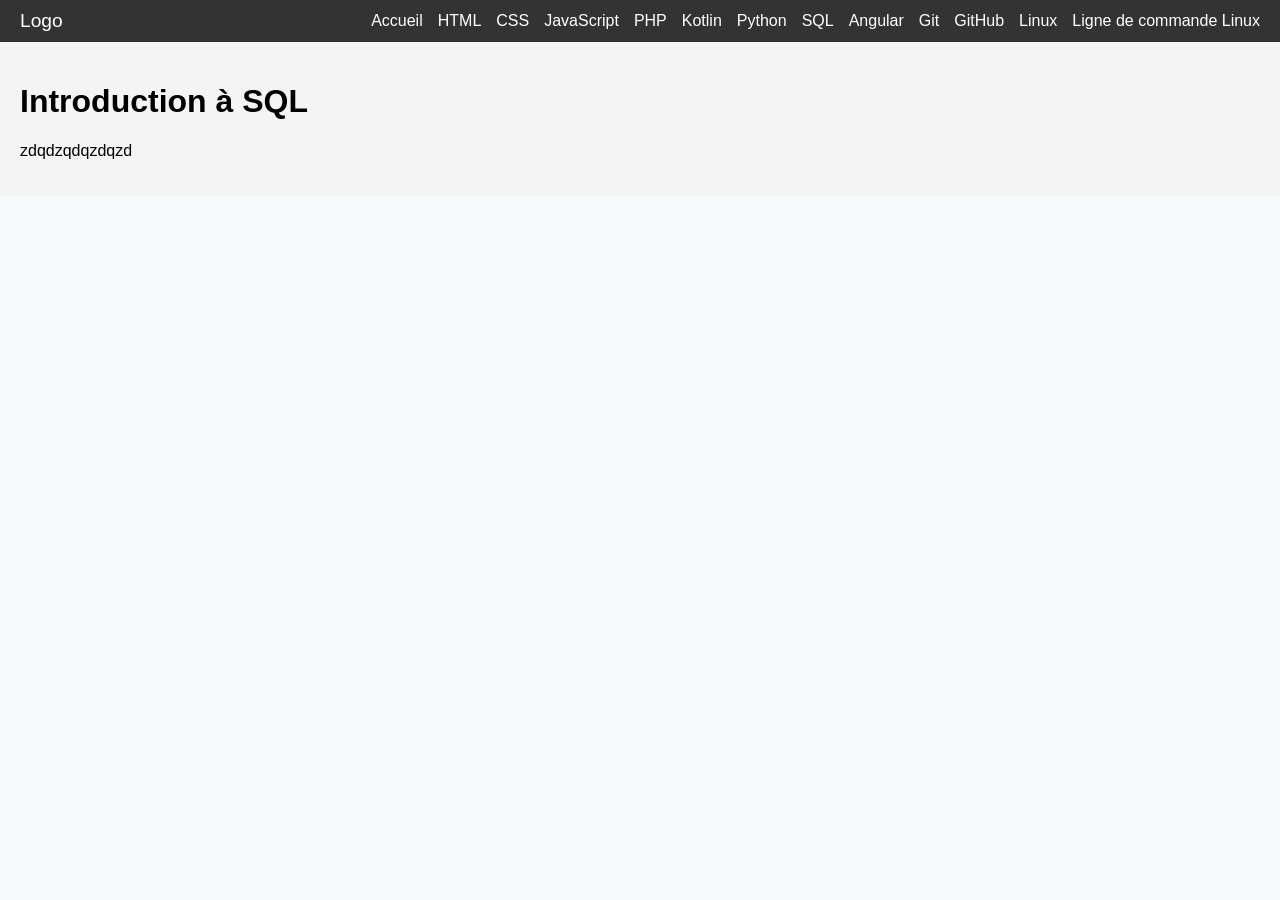
<file: pages/sql.html>
<!DOCTYPE html>
<html lang="en">
<head>
    <meta charset="UTF-8" />
    <meta name="viewport" content="width=device-width, initial-scale=1.0" />
    <link rel="stylesheet" href="../css/Global.css" />
    <title>COURS SIO WEB | HTML</title>
  </head>
  <body>
    <!-- En-tête de la page -->
    <header>
      <nav>
        <div class="logo">Logo</div>
        <div class="menu" id="menu">
          <a href="../index.html">Accueil</a>
          <a href="html.html">HTML</a>
          <a href="css.html">CSS</a>
          <a href="javascript.html">JavaScript</a>
          <a href="php.html">PHP</a>
          <a href="kotlin.html">Kotlin</a>
          <a href="python.html">Python</a>
          <a href="sql.html">SQL</a>
          <a href="angular.html">Angular</a>
          <a href="git.html">Git</a>
          <a href="github.html">GitHub</a>
          <a href="linux.html">Linux</a>
          <a href="linux_command_line.html">Ligne de commande Linux</a>
        </div>
        <div
          class="burger"
          id="burger"
          aria-label="Menu"
          aria-expanded="false"
          role="button"
          tabindex="0"
        >
          <div></div>
          <div></div>
          <div></div>
        </div>
      </nav>
    </header>
    <main>
      <h1>Introduction à SQL</h1>
    <p>zdqdzqdqzdqzd</p>
</body>
</html>
</file>
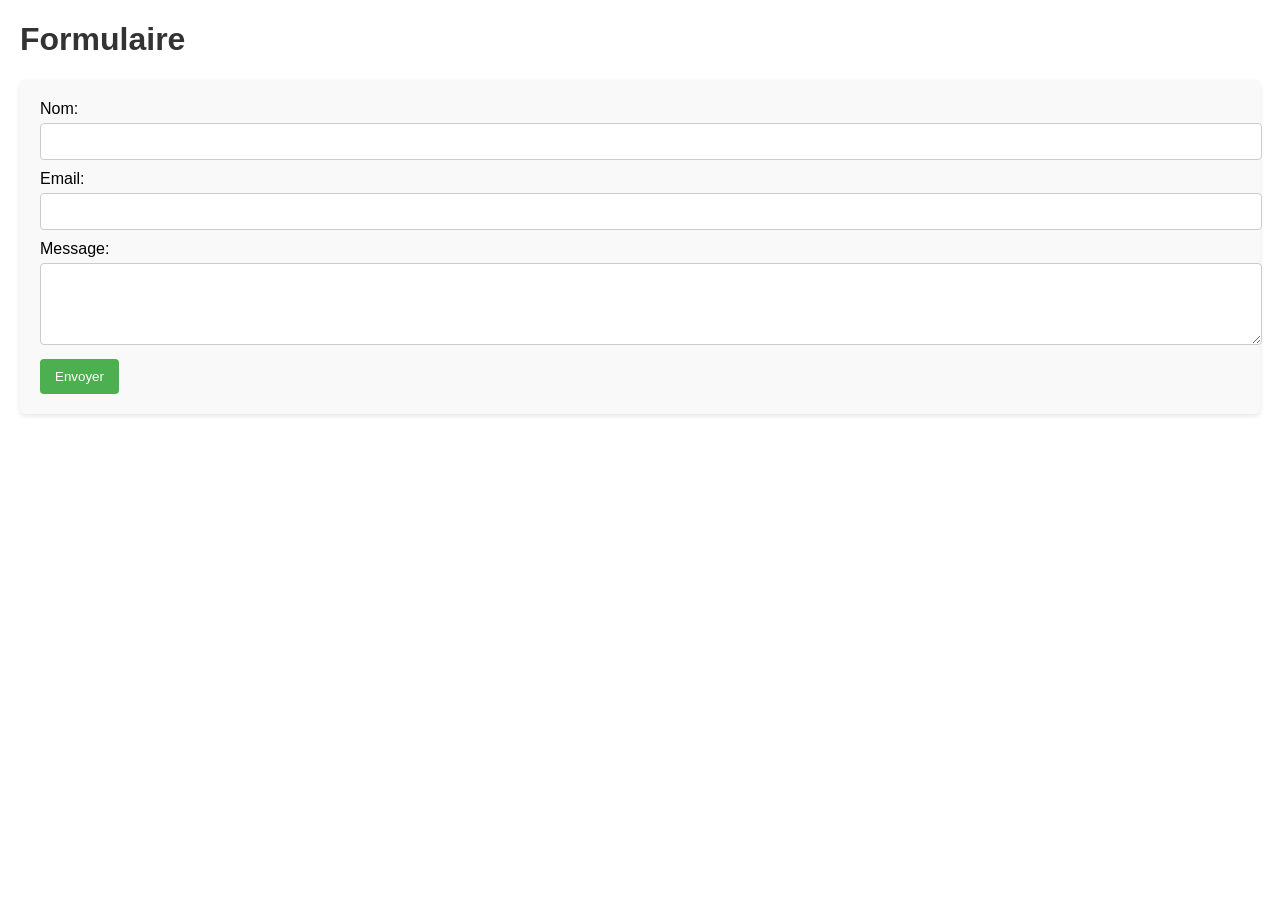
<file: ref_cours/formulaire.html>
<!DOCTYPE html>
<html lang="en">
  <head>
    <meta charset="UTF-8" />
    <meta name="viewport" content="width=device-width, initial-scale=1.0" />
    <link rel="stylesheet" href="formulaire.css" />
    <title>formulaire</title>
  </head>
  <body>
    <h1>Formulaire</h1>
    <!-- Formulaire de contact -->
    <!-- <form> : début du formulaire.

    action="msg.php" : indique que lorsque le formulaire sera soumis, les données seront envoyées au fichier msg.php (qui peut être un script côté serveur pour traiter les données).

    method="post" : précise que les données seront envoyées en utilisant la méthode POST, ce qui permet d’envoyer des informations de façon plus sécurisée et sans les afficher dans l’URL. 
    method="GET" : les données sont envoyées dans l'URL, ce qui peut être moins sécurisé pour des informations sensibles.
    -->
    <form action="msg.php" method="post">
      <!-- <label> : étiquette pour un champ de formulaire. L’attribut for lie l’étiquette à un champ spécifique en utilisant l’ID du champ. -->
      <label for="name">Nom:</label>
      <!-- <input> : champ de saisie de texte. L’attribut type="text" indique qu’il s’agit d’un champ de texte, id="name" est l’identifiant du champ, name="name" est le nom du champ qui sera envoyé avec le formulaire, et required indique que ce champ est obligatoire. -->
      <input type="text" id="name" name="name" required />
      <!-- Champ de saisie pour l'email -->
      <label for="email">Email:</label>
      <!-- Champ de saisie de texte pour l'email. L'attribut type="email" indique qu'il s'agit d'un champ pour une adresse email, ce qui permet une validation automatique du format de l'email. -->
      <input type="email" id="email" name="email" required />
      <!-- Champ de saisie pour le message -->
      <label for="message">Message:</label>
      <!-- <textarea> : champ de saisie de texte multilignes. L’attribut rows="4" indique le nombre de lignes visibles dans le champ. -->
      <textarea id="message" name="message" rows="4" required></textarea>
      <!-- <button> : bouton pour soumettre le formulaire. -->
      <!-- L’attribut type="submit" indique que ce bouton soumettra le formulaire lorsqu’il sera cliqué. -->
      <button type="submit">Envoyer</button>
    </form>
  </body>
</html>
</file>
<file: css/Global.css>
/* Styles globaux */
body {
  margin: 0;
  padding: 0;
  font-family: Arial, sans-serif;
  background-color: rgb(247, 250, 250);
}
head {
  background-color: #982323;
  color: #eadada;
}
/* En-tête */
/* nav */
/* Barre de navigation */
nav {
  background-color: #333;
  display: flex;
  justify-content: space-between;
  align-items: center;
  padding: 10px 20px;
}

/* Logo ou titre */
.logo {
  color: white;
  font-size: 1.2em;
}

/* Menu */
.menu {
  display: flex;
  gap: 15px;
}

.menu a {
  color: white;
  text-decoration: none;
}

/* Menu burger */
.burger {
  display: none;
  flex-direction: column;
  cursor: pointer;
}

.burger div {
  width: 25px;
  height: 3px;
  background-color: white;
  margin: 4px 0;
}

/* Styles mobiles */
@media (max-width: 1000px) {
  /* cacher le menu horizontal */
  .menu {
    display: none;
    flex-direction: column;
    background-color: #444;
    position: absolute;
    top: 60px;
    right: 20px;
    width: 200px;
    padding: 10px;
    z-index: 1;
  }

  /* afficher le menu quand ouvert */
  .menu.show {
    display: flex;
  }

  /* Afficher le burger */
  .burger {
    display: flex;
  }
}
/* Styles pour le contenu principal dans le*/
main {
  padding: 20px;
  background-color: #f4f4f4;
}
/* 
    Les articles sont initialement déplacés vers la gauche et transparents.
    La transition permet un effet de fade-in et de glissement lors de l'ajout de la classe fade-in.
    will-change optimise les performances pour les propriétés transform et opacity.
*/
article {
  /* fait entrer les articles par la gauche */
  transform: translateX(-100%);
  opacity: 0;
  transition: transform 0.8s cubic-bezier(0.77, 0, 0.175, 1), opacity 0.8s;
  will-change: transform, opacity;
}

article.fade-in {
  transform: translateX(0);
  opacity: 1;
}
article {
  padding: 20px;
  background-color: white;
  border-radius: 8px;
  box-shadow: 0 2px 10px rgba(0, 0, 0, 0.1);
  margin: 20px auto;
  max-width: 600px;
}
/* class pour le conteneur flexible (parent) pour les articles */
.d-flex {
  display: flex;
  justify-content: space-between;
  align-items: center;
}
/* wrap articles : permet de les aligner en colonnes sur les petits écrans. class combiné avec .d-flex */
.wrap {
  flex-wrap: wrap;
}
/* class pour les boutons */
button {
  background-color: #4caf50;
  color: white;
  border: none;
  padding: 10px 20px;
  border-radius: 5px;
  cursor: pointer;
  transition: background-color 0.3s ease;
}
button a {
  color: white;
  text-decoration: none;
}
/* couleur des icônes */
.htmlColor {
  color: #e44d26;
}
.cssColor {
  color: #2965f1;
}
.jsColor {
  color: #f7df1e;
}
.phpColor {
  color: #8993be;
}
.kotlinColor {
  color: #0095d5;
}
.pythonColor {
  color: #3776ab;
}
.gitColor {
  color: #f05032;
}
.githubColor {
  color: #181717;
}
.sqlColor {
  color: #e34f26;
}
.linuxColor {
  color: #fcc624;
}
.terminalColor {
  color: #4d4d4d;
}
.angularColor {
  color: #dd0031;
}
/* class pour les tailles d'icônes */
.icon {
  font-size: 3rem;
}
.icon-small {
  font-size: 16px;
}
.icon-large {
  font-size: 32px;
}
/* class pour les logos */
.kotlinLogo {
  width: 3rem;
  height: auto;
}
/* class pour le pied de page */
footer {
  text-align: center;
  padding: 10px;
  background-color: #f1f1f1;
  bottom: 0;
  width: 100%;
}
</file>
<file: ref_cours/formulaire.css>
body {
  font-family: Arial, sans-serif;
  margin: 20px;
}

h1 {
  color: #333;
}

form {
  background-color: #f9f9f9;
  padding: 20px;
  /* Ajout d'une bordure avec un arrondi */
  border-radius: 5px;
  /* Ajout d'une ombre */
  box-shadow: 0 2px 5px rgba(0, 0, 0, 0.1);
}

label {
  /* transforme <label>(inline en display block  */
  display: block;
  margin-bottom: 5px;
}

input[type="text"],
input[type="email"],
textarea {
  width: 100%;
  padding: 10px;
  margin-bottom: 10px;
  border: 1px solid #ccc;
  border-radius: 4px;
}

button[type="submit"] {
  background-color: #4caf50;
  color: white;
  padding: 10px 15px;
  border: none;
  border-radius: 4px;
  cursor: pointer;
}

button[type="submit"]:hover {
  background-color: #45a049;
}
</file>
